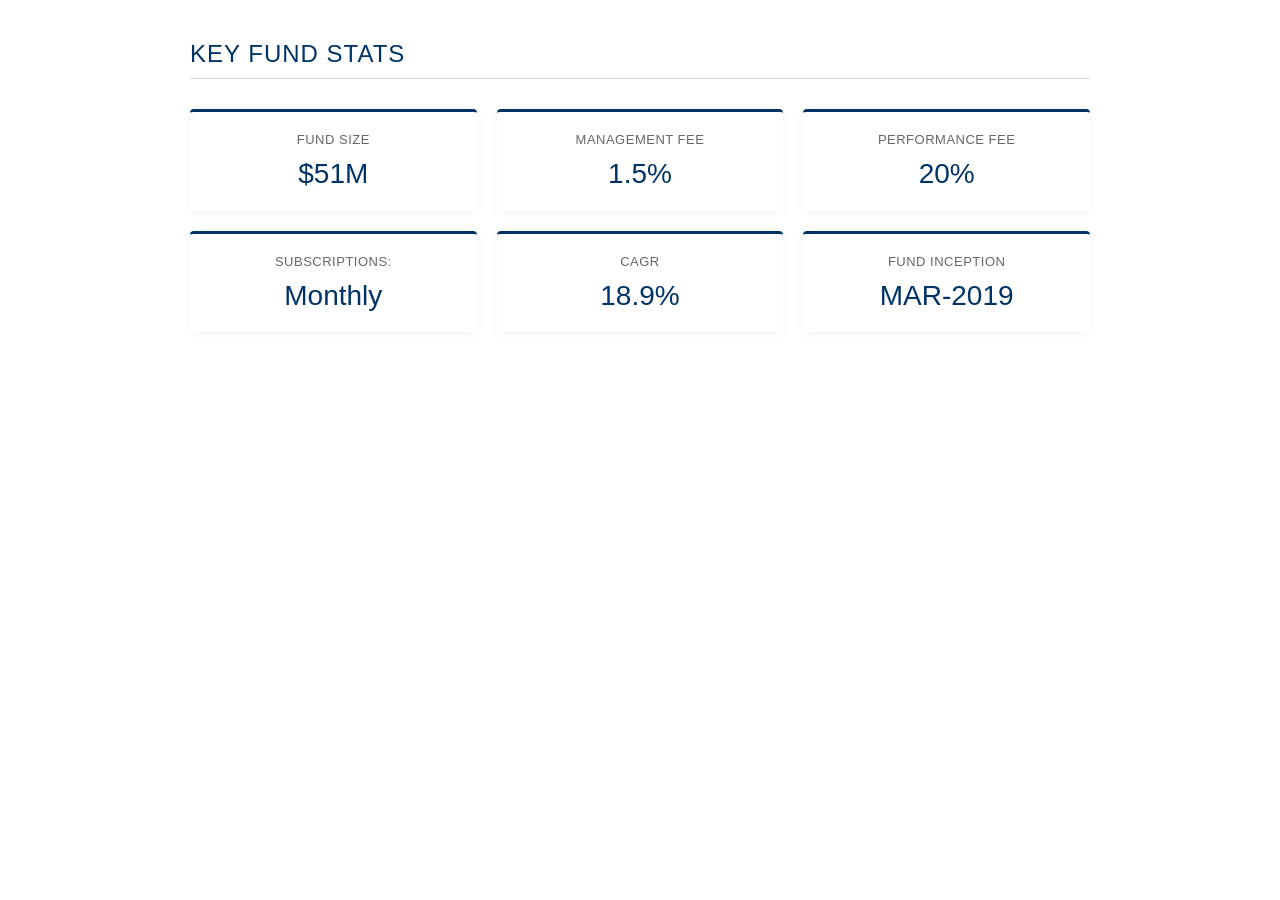
<file: fund-stats-cypress.html>
<!DOCTYPE html>
<html lang="en">
<head>
    <meta charset="UTF-8">
    <meta name="viewport" content="width=device-width, initial-scale=1.0">
    <title>Fund Stats - Ternary Cypress Fund</title>
    <style>
        /* 1. GLOBAL STYLES */
        body {
            font-family: 'Avenir', 'Avenir Next', 'Segoe UI', sans-serif;
            font-weight: 300;
            color: #333;
            margin: 0;
            padding: 20px;
            background: transparent;
            overflow: hidden; /* Disable Scroll */
        }

        .container {
            max-width: 900px;
            margin: 0 auto;
        }

        /* 2. HEADINGS */
        h2 {
            font-weight: 400; 
            color: #003366;
            text-transform: uppercase;
            letter-spacing: 1px;
            font-size: 24px;
            margin-bottom: 30px;
            border-bottom: 1px solid #ddd;
            padding-bottom: 10px;
        }

        /* 3. STRICT 3-COLUMN GRID */
        .stats-grid {
            display: grid;
            /* CHANGED: Forces exactly 3 columns of equal width (1fr) */
            grid-template-columns: repeat(3, 1fr);
            gap: 20px;
        }

        /* 4. CARD STYLING & TEXT CONTAINMENT */
        .stat-card {
            background: white;
            padding: 20px;
            border-radius: 4px; 
            border-top: 3px solid #003366; 
            box-shadow: 0 2px 8px rgba(0,0,0,0.05); 
            text-align: center;
            transition: transform 0.2s ease;
            
            /* CHANGED: Ensures text stays inside */
            overflow: hidden; 
            word-wrap: break-word;
            overflow-wrap: break-word;
            min-width: 0; /* Critical for grid text wrapping */
        }

        .stat-card:hover {
            transform: translateY(-3px); 
            box-shadow: 0 5px 15px rgba(0,0,0,0.1);
        }

        /* 5. TYPOGRAPHY */
        .stat-card h3 {
            font-family: 'Avenir', 'Avenir Next', 'Segoe UI', sans-serif;
            font-weight: 500; 
            font-size: 13px;
            color: #666; 
            text-transform: uppercase;
            letter-spacing: 0.5px;
            margin: 0 0 10px 0;
        }

        .stat-value {
            font-family: 'Avenir', 'Avenir Next', 'Segoe UI', sans-serif;
            font-weight: 300; 
            font-size: 28px;
            color: #003366; 
            margin: 0;
            line-height: 1.2; /* Better spacing for wrapped text */
        }

        /* OPTIONAL: Stack on mobile phones only if screen is extremely small */
        @media (max-width: 500px) {
             .stat-value { font-size: 20px; } /* Shrink font on tiny screens */
             .stat-card { padding: 10px; }
        }
    </style>
</head>
<body>
    <section class="fund-stats-section">
        <div class="container">
            <h2>Key Fund Stats</h2>
            <div class="stats-grid">
                <div class="stat-card">
                    <h3>Fund Size</h3>
                    <p class="stat-value">$51M</p> </div>
                <div class="stat-card">
                    <h3>Management Fee</h3>
                    <!-- Standard Participating Shares -->
                    <p class="stat-value">1.5%</p>
                </div>
                <div class="stat-card">
                    <h3>Performance Fee</h3>
                    <p class="stat-value">20%</p>
                </div>
                <div class="stat-card">
                    <h3>Subscriptions:</h3>
                    <p class="stat-value">Monthly</p>
                </div>
                <div class="stat-card">
                    <h3>CAGR</h3>
                    <p class="stat-value">18.9%</p>
                </div>
                <div class="stat-card">
                    <h3>Fund Inception</h3>
                    <p class="stat-value">MAR-2019</p>
                </div>
            </div>
        </div>
    </section>
</body>
</html>
</file>
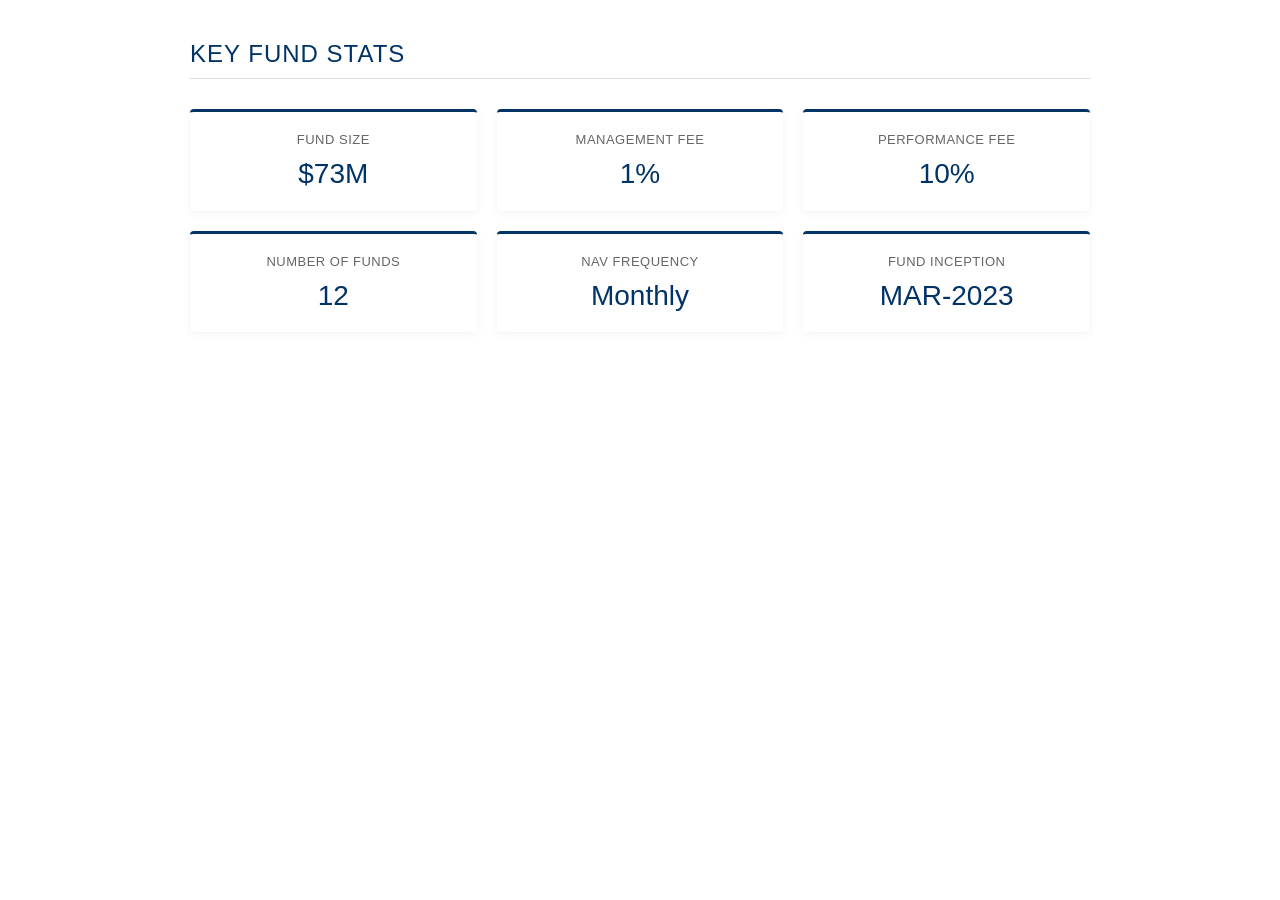
<file: fund-stats-ridgeview.html>
<!DOCTYPE html>
<html lang="en">
<head>
    <meta charset="UTF-8">
    <meta name="viewport" content="width=device-width, initial-scale=1.0">
    <title>Fund Stats - Ternary Ridgeview Fund</title>
    <style>
        /* 1. GLOBAL STYLES */
        body {
            font-family: 'Avenir', 'Avenir Next', 'Segoe UI', sans-serif;
            font-weight: 300;
            color: #333;
            margin: 0;
            padding: 20px;
            background: transparent;
            overflow: hidden; /* Disable Scroll */
        }

        .container {
            max-width: 900px;
            margin: 0 auto;
        }

        /* 2. HEADINGS */
        h2 {
            font-weight: 400; 
            color: #003366;
            text-transform: uppercase;
            letter-spacing: 1px;
            font-size: 24px;
            margin-bottom: 30px;
            border-bottom: 1px solid #ddd;
            padding-bottom: 10px;
        }

        /* 3. STRICT 3-COLUMN GRID */
        .stats-grid {
            display: grid;
            /* CHANGED: Forces exactly 3 columns of equal width (1fr) */
            grid-template-columns: repeat(3, 1fr);
            gap: 20px;
        }

        /* 4. CARD STYLING & TEXT CONTAINMENT */
        .stat-card {
            background: white;
            padding: 20px;
            border-radius: 4px; 
            border-top: 3px solid #003366; 
            box-shadow: 0 2px 8px rgba(0,0,0,0.05); 
            text-align: center;
            transition: transform 0.2s ease;
            
            /* CHANGED: Ensures text stays inside */
            overflow: hidden; 
            word-wrap: break-word;
            overflow-wrap: break-word;
            min-width: 0; /* Critical for grid text wrapping */
        }

        .stat-card:hover {
            transform: translateY(-3px); 
            box-shadow: 0 5px 15px rgba(0,0,0,0.1);
        }

        /* 5. TYPOGRAPHY */
        .stat-card h3 {
            font-family: 'Avenir', 'Avenir Next', 'Segoe UI', sans-serif;
            font-weight: 500; 
            font-size: 13px;
            color: #666; 
            text-transform: uppercase;
            letter-spacing: 0.5px;
            margin: 0 0 10px 0;
        }

        .stat-value {
            font-family: 'Avenir', 'Avenir Next', 'Segoe UI', sans-serif;
            font-weight: 300; 
            font-size: 28px;
            color: #003366; 
            margin: 0;
            line-height: 1.2; /* Better spacing for wrapped text */
        }

        /* OPTIONAL: Stack on mobile phones only if screen is extremely small */
        @media (max-width: 500px) {
             .stat-value { font-size: 20px; } /* Shrink font on tiny screens */
             .stat-card { padding: 10px; }
        }
    </style>
</head>
<body>
    <section class="fund-stats-section">
        <div class="container">
            <h2>Key Fund Stats</h2>
            <div class="stats-grid">
                <div class="stat-card">
                    <h3>Fund Size</h3>
                    <p class="stat-value">$73M</p> </div>
                <div class="stat-card">
                    <h3>Management Fee</h3>
                    <!-- Standard Participating Shares -->
                    <p class="stat-value">1%</p>
                </div>
                <div class="stat-card">
                    <h3>Performance Fee</h3>
                    <p class="stat-value">10%</p>
                </div>
                <div class="stat-card">
                    <h3>Number of Funds</h3>
                    <p class="stat-value">12</p>
                </div>
                <div class="stat-card">
                    <h3>NAV Frequency</h3>
                    <p class="stat-value">Monthly</p>
                </div>
                <div class="stat-card">
                    <h3>Fund Inception</h3>
                    <p class="stat-value">MAR-2023</p>
                </div>
            </div>
        </div>
    </section>
</body>
</html>
</file>
